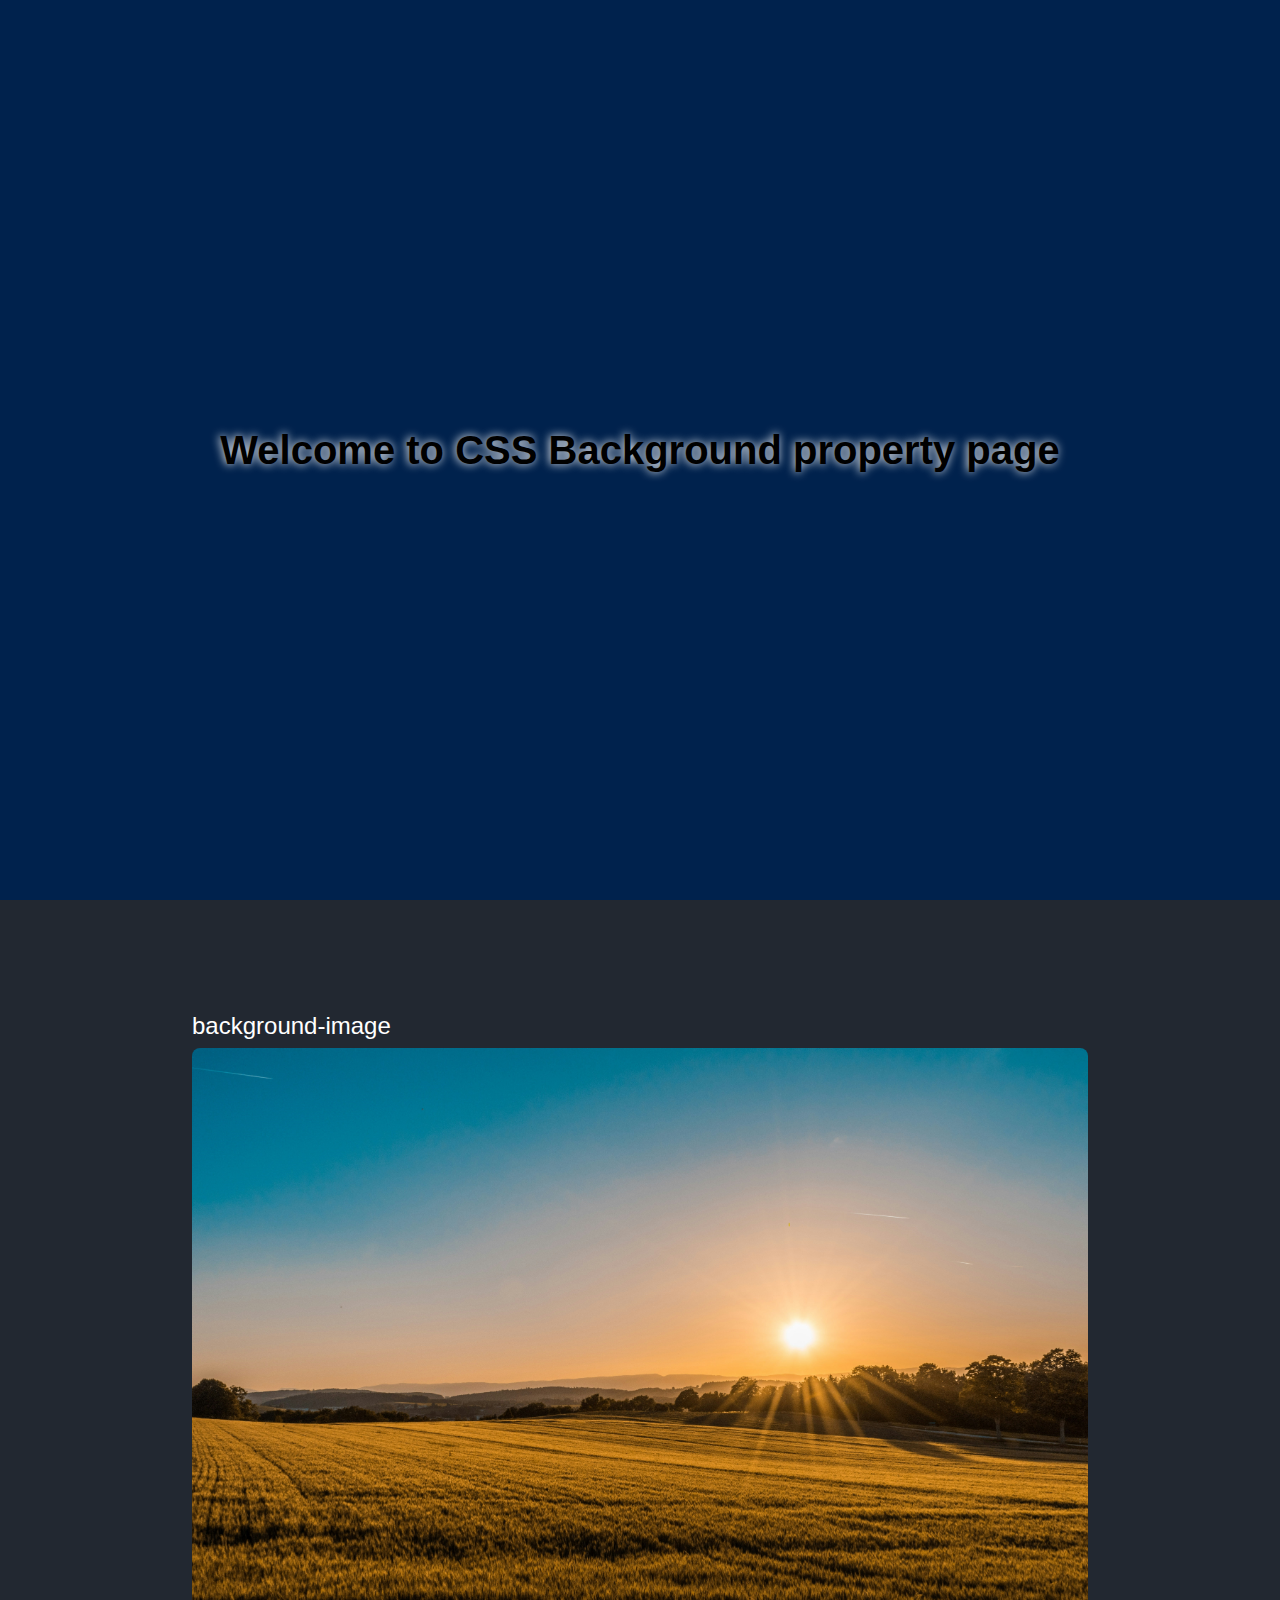
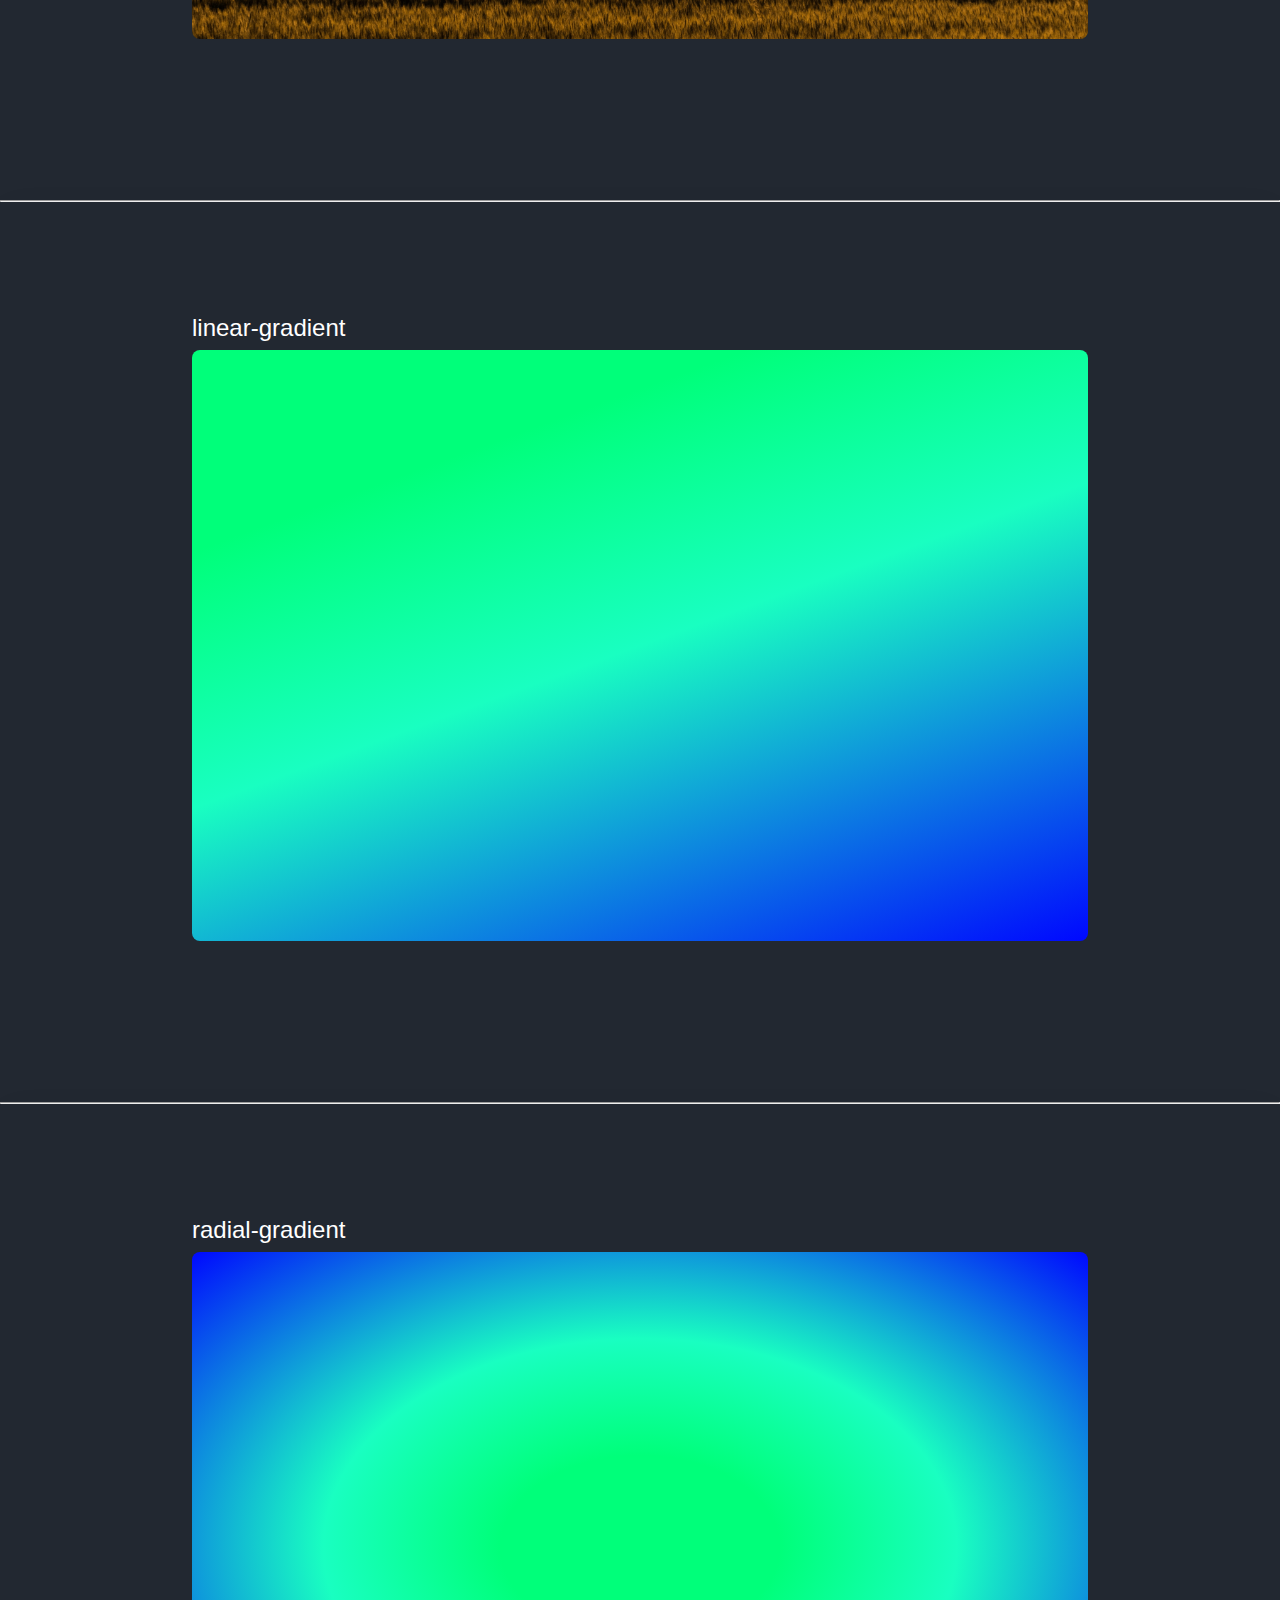
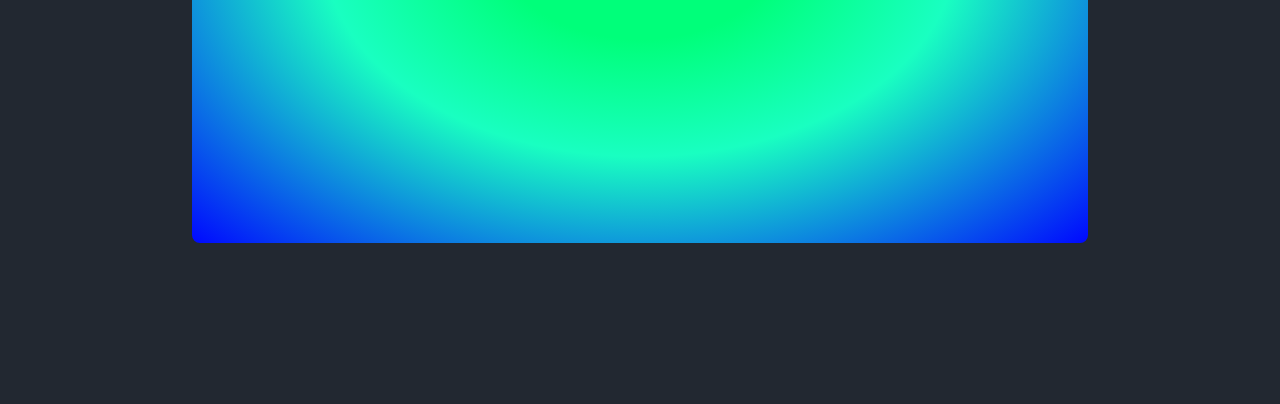
<file: backgrounds/index.html>
<!DOCTYPE html>
<html lang="en">
  <head>
    <meta charset="UTF-8" />
    <meta http-equiv="X-UA-Compatible" content="IE=edge" />
    <meta name="viewport" content="width=device-width, initial-scale=1.0" />
    <title>Background</title>
    <link rel="stylesheet" href="./style.css" />
  </head>
  <body>
    <div class="container">
      <div class="welcome">
        <h1>Welcome to CSS Background property page</h1>
      </div>
      <div class="parent-container">
        <h2>background-image</h2>
        <div class="background-image"></div>
      </div>
      <hr />
      <div class="parent-container">
        <h2>linear-gradient</h2>
        <div class="linear-gradient"></div>
      </div>
      <hr />
      <div class="parent-container">
        <h2>radial-gradient</h2>
        <div class="radial-gradient"></div>
      </div>
    </div>
  </body>
</html>
</file>
<file: backgrounds/style.css>
* {
  margin: 0;
  padding: 0;
  box-sizing: border-box;
}

body {
  background: rgb(67, 6, 193);
  background: linear-gradient(
    160deg,
    rgba(67, 6, 193, 1) 0%,
    rgba(131, 25, 255, 1) 50%,
    rgba(0, 54, 255, 1) 100%
  );
}

:root {
  --bg-url: url("../images/morning-image.jpg");
  --bg-repeat: no-repeat;
  --bg-position: center;
  --bg-size: cover;
  --height: 75%;
  --width: 70%;
  --radius: 0.5rem;
}

.welcome {
  display: flex;
  justify-content: center;
  align-items: center;
  height: 100vh;
  background-color: #00224d;
}

@keyframes show-move {
  0% {
    opacity: 0;
    transform: translateY(-30px);
  }

  100% {
    opacity: 1;
    transform: translateY(0);
  }
}

.welcome > h1 {
  font-size: 2.5rem;
  font-family: Arial, Helvetica, sans-serif;
  text-shadow: -1px 0 10px white;
  animation: show-move 1s linear;
}

.container {
  display: flex;
  flex-direction: column;
}

.parent-container {
  display: flex;
  align-items: center;
  justify-content: flex-start;
  flex-direction: column;
  padding-top: 7rem;
  background: #222831;
  height: 100vh;
}

.container > hr {
  box-shadow: rgba(0, 0, 0, 0.3) 0px 19px 38px,
    rgba(0, 0, 0, 0.22) 0px 15px 12px;
}

.parent-container > h2 {
  align-self: flex-start;
  margin-left: 15%;
  color: white;
  margin-bottom: 0.5rem;
  font-family: Arial, Helvetica, sans-serif;
  font-weight: 500;
}

.background-image {
  background-image: var(--bg-url);
  background-position: var(--bg-position);
  background-repeat: var(--bg-position);
  background-size: var(--bg-size);
  height: var(--height);
  width: var(--width);
  border-radius: var(--radius);
}
.linear-gradient {
  background: rgb(0, 255, 122);
  background: linear-gradient(
    160deg,
    rgba(0, 255, 122, 1) 22%,
    rgba(25, 255, 193, 1) 50%,
    rgb(0, 8, 255) 100%
  );
  background-position: var(--bg-position);
  background-repeat: var(--bg-position);
  background-size: var(--bg-size);
  height: var(--height);
  width: var(--width);
  border-radius: var(--radius);
}

.radial-gradient {
  background: rgb(0, 255, 122);
  background: radial-gradient(
    ellipse,
    rgba(0, 255, 122, 1) 22%,
    rgba(25, 255, 193, 1) 50%,
    rgb(0, 8, 255) 100%
  );
  background-position: var(--bg-position);
  background-repeat: var(--bg-position);
  background-size: var(--bg-size);
  height: var(--height);
  width: var(--width);
  border-radius: var(--radius);
}
</file>
